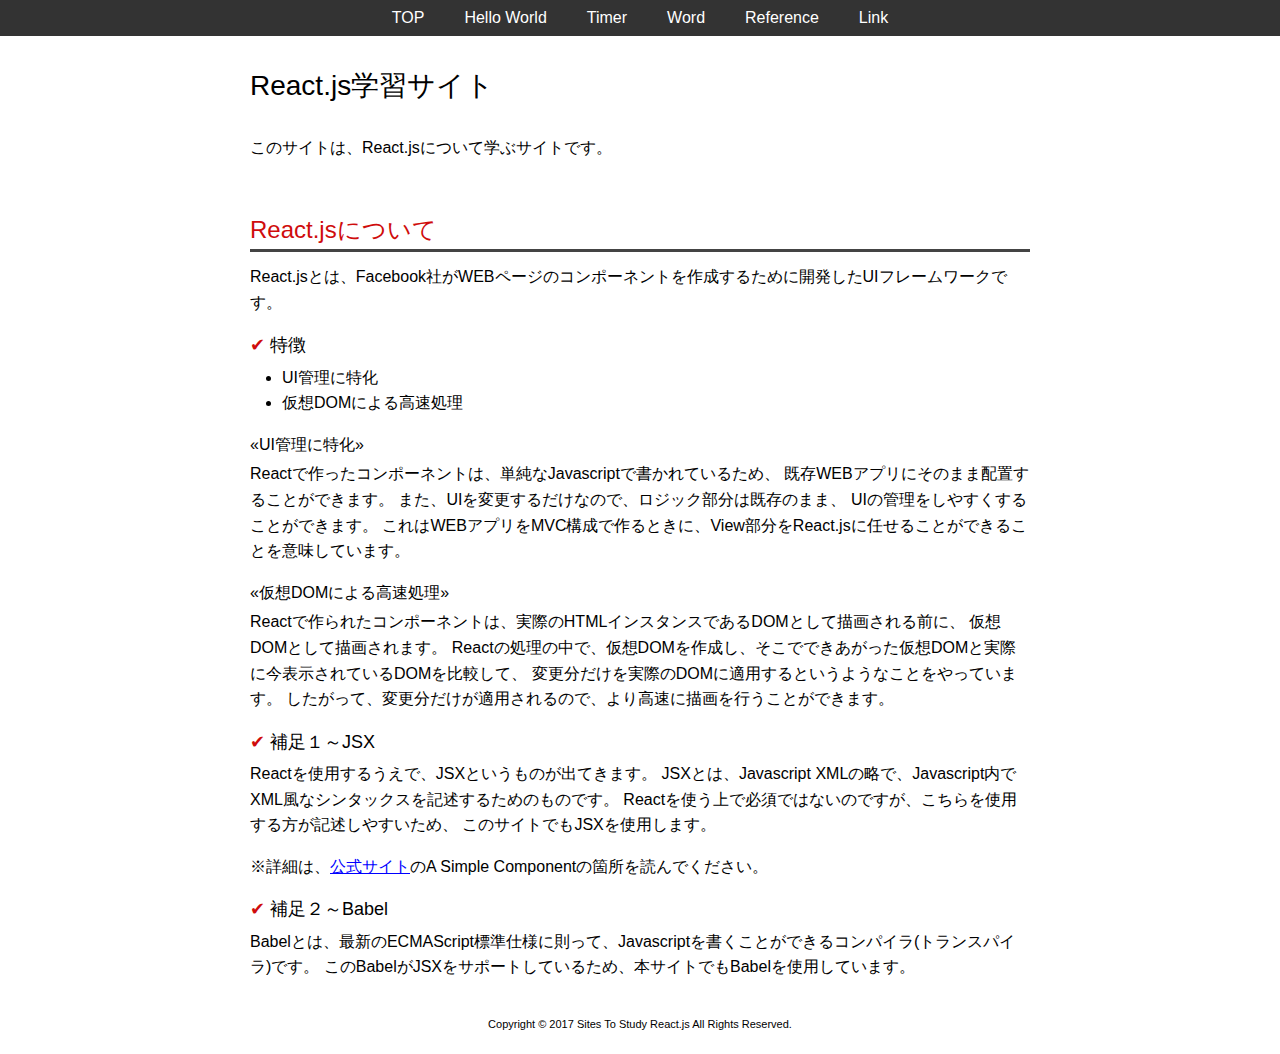
<file: index.html>
<!DOCTYPE html>
<html lang="ja">
<head>
<meta charset="utf-8">
<title>React.js</title>
<meta name="viewport" content="width=device-width">
<meta name="keywords" content="">
<meta name="description" content="">
<link rel="stylesheet" type="text/css" href="css/style.css">
<link rel="stylesheet" type="text/css" href="css/original.css">
<script type="text/javascript" src="js/jquery.js"></script>
<script type="text/javascript" src="js/jquery.smoothscroll.js"></script>
<script type="text/javascript" src="js/jquery.scrollshow.js"></script>
<script type="text/javascript" src="js/script.js"></script>
<script>
$(function($){
	$('html').smoothscroll({easing : 'swing', speed : 1000, margintop : 30, headerfix : $('nav')});
	$('.totop').scrollshow({position : 500});
});
</script>
<!--[if lt IE 9]>
	<script src="js/html5shiv.js"></script>
	<script src="js/css3-mediaqueries.js"></script>
<![endif]-->
</head>
<body>
<header>
<h1>React.js学習サイト</h1>
<p>
このサイトは、React.jsについて学ぶサイトです。
</p>
</header>

<nav>
<ul>
	<li><a href="index.html">TOP</a></li>
	<li><a href="hello.html">Hello World</a></li>
	<li><a href="timer.html">Timer</a></li>
	<li><a href="word.html">Word</a></li>
	<li><a href="reference.html">Reference</a></li>
	<li><a href="link.html">Link</a></li>
</ul>
</nav>

<div id="contents">
	<h2>React.jsについて</h2>
	<p>
	React.jsとは、Facebook社がWEBページのコンポーネントを作成するために開発したUIフレームワークです。
	</p>
	<h3>特徴</h3>
	<ul>
	<li>UI管理に特化</li>
	<li>仮想DOMによる高速処理</li>
	</ul>
	<h4>UI管理に特化</h4>
	<p>
	Reactで作ったコンポーネントは、単純なJavascriptで書かれているため、
	既存WEBアプリにそのまま配置することができます。
	また、UIを変更するだけなので、ロジック部分は既存のまま、
	UIの管理をしやすくすることができます。
	これはWEBアプリをMVC構成で作るときに、View部分をReact.jsに任せることができることを意味しています。
	</p>
	<h4>仮想DOMによる高速処理</h4>
	<p>
	Reactで作られたコンポーネントは、実際のHTMLインスタンスであるDOMとして描画される前に、
	仮想DOMとして描画されます。
	Reactの処理の中で、仮想DOMを作成し、そこでできあがった仮想DOMと実際に今表示されているDOMを比較して、
	変更分だけを実際のDOMに適用するというようなことをやっています。
	したがって、変更分だけが適用されるので、より高速に描画を行うことができます。
	</p>
	<h3>補足１～JSX</h3>
	<p>
	Reactを使用するうえで、JSXというものが出てきます。
	JSXとは、Javascript XMLの略で、Javascript内でXML風なシンタックスを記述するためのものです。
	Reactを使う上で必須ではないのですが、こちらを使用する方が記述しやすいため、
	このサイトでもJSXを使用します。
	</p>
	<p>
	※詳細は、<a href="https://facebook.github.io/react/" target="_blanc">公式サイト</a>のA Simple Componentの箇所を読んでください。
	</p>
	<h3>補足２～Babel</h3>
	<p>
	Babelとは、最新のECMAScript標準仕様に則って、Javascriptを書くことができるコンパイラ(トランスパイラ)です。
	このBabelがJSXをサポートしているため、本サイトでもBabelを使用しています。
	</p>
</div>

<footer>
	<div><small>Copyright &#169; 2017 Sites To Study React.js All Rights Reserved.</small></div>
</footer>

<div class="totop"><a href="#"><img src="images/totop.png" alt="ページのトップへ戻る"></a></div>
</body>
</html>
</file>
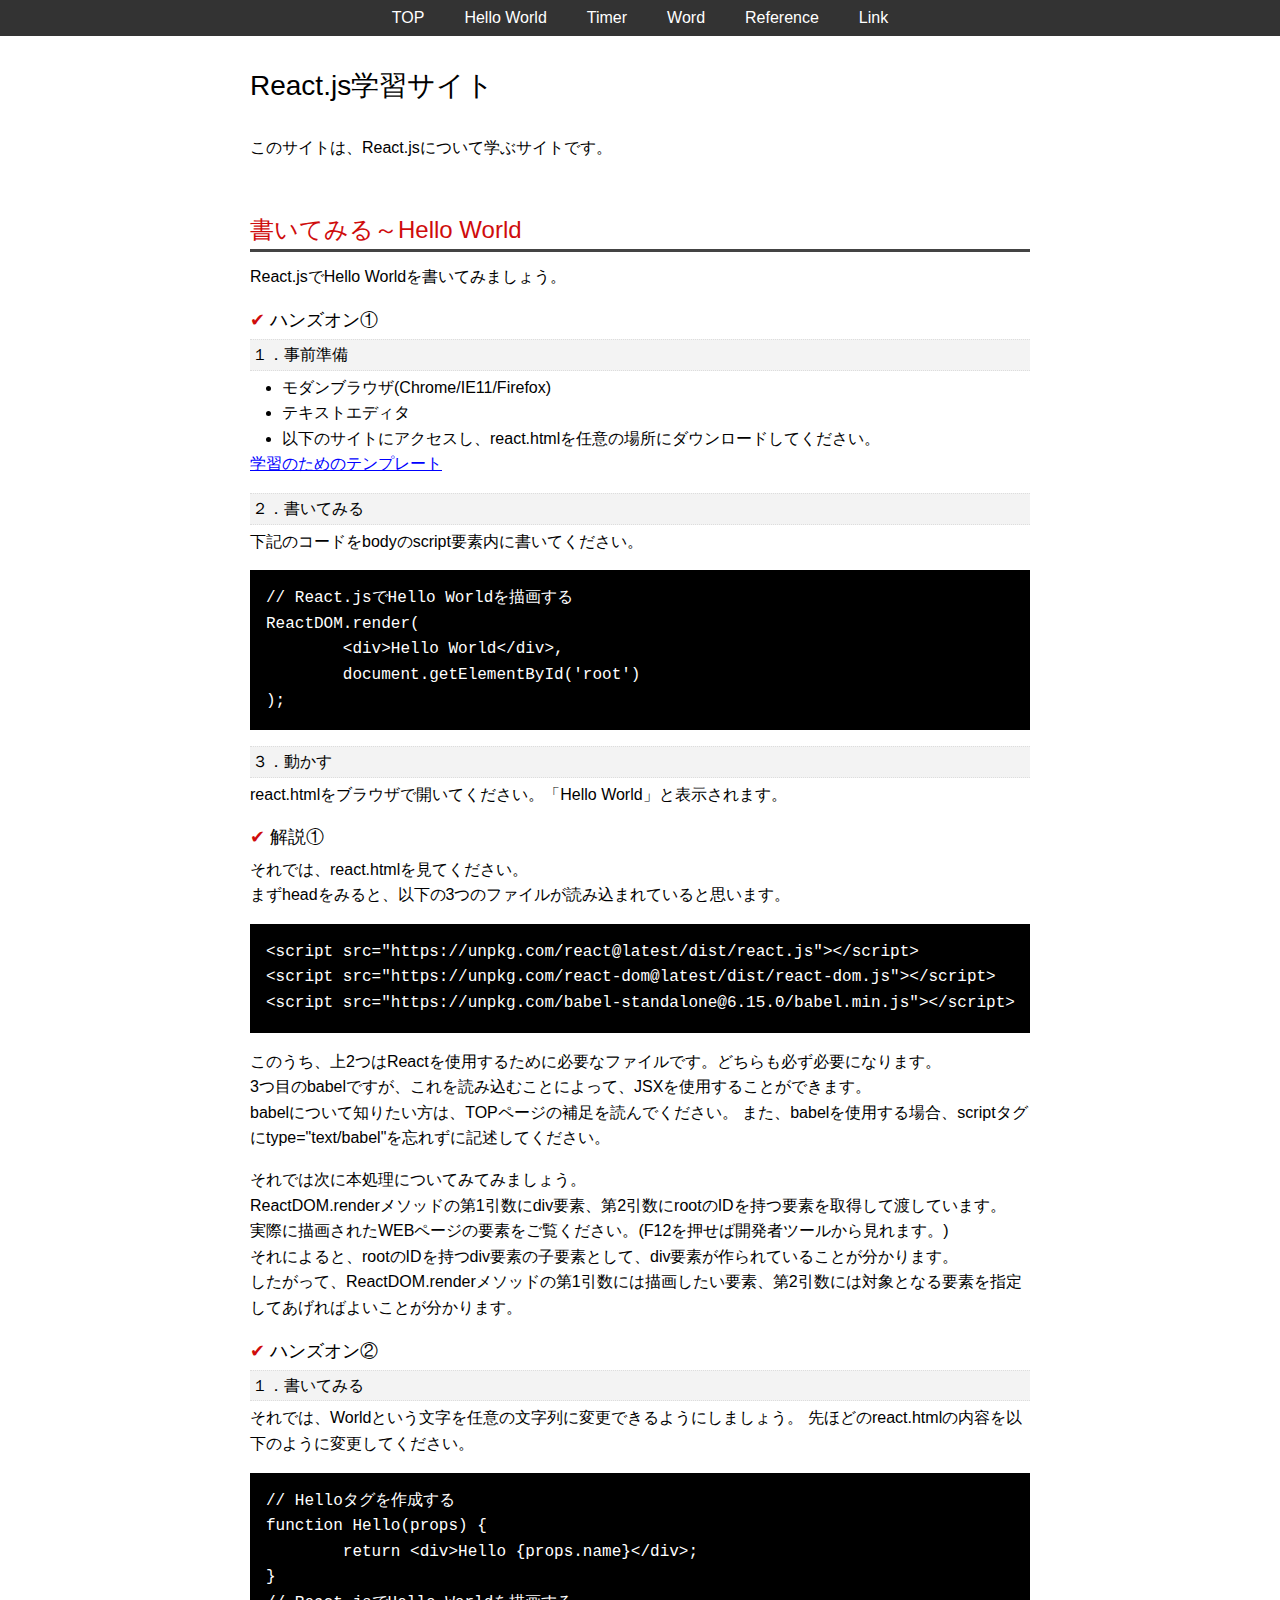
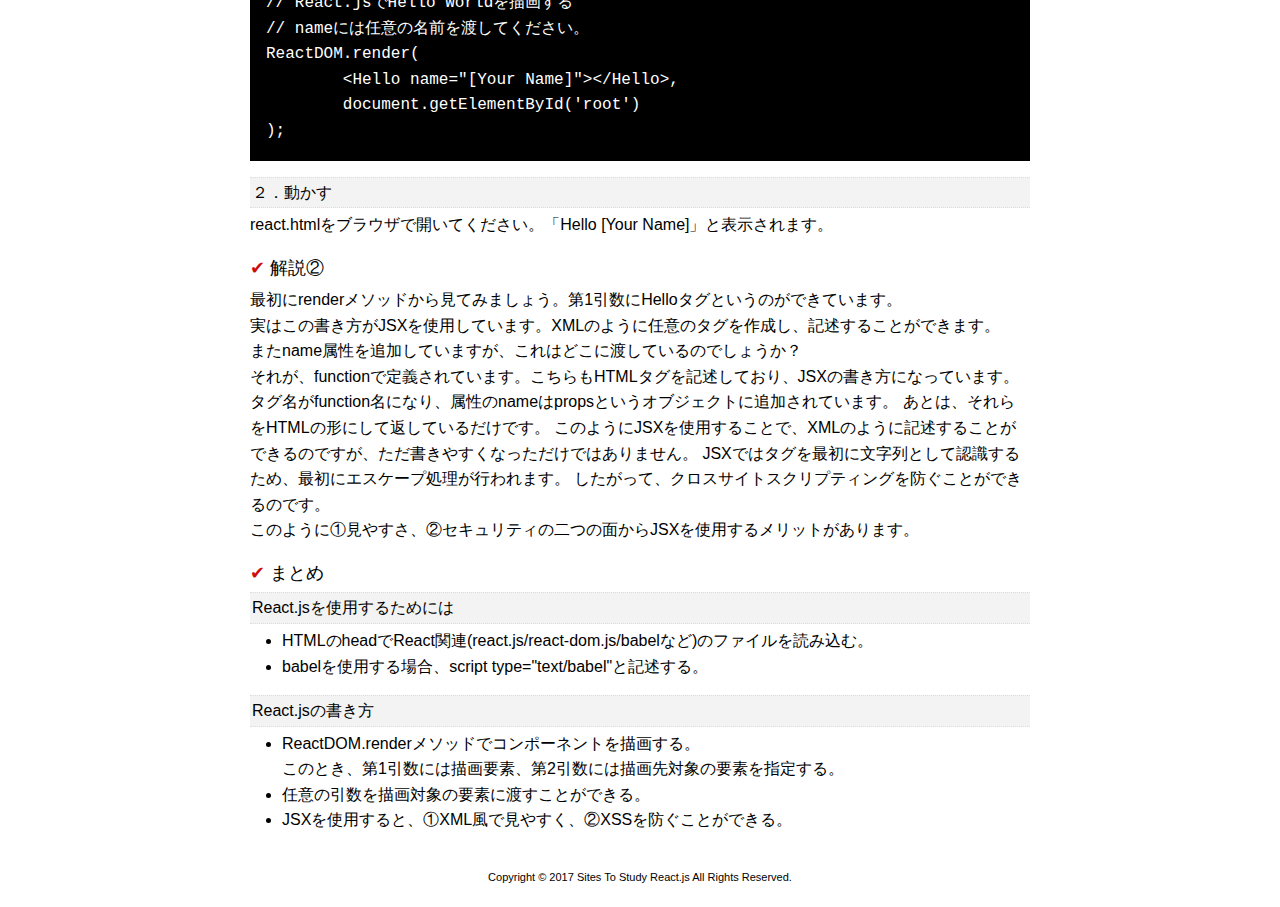
<file: hello.html>
<!DOCTYPE html>
<html lang="ja">
<head>
<meta charset="utf-8">
<title>React.js</title>
<meta name="viewport" content="width=device-width">
<meta name="keywords" content="">
<meta name="description" content="">
<link rel="stylesheet" type="text/css" href="css/style.css">
<link rel="stylesheet" type="text/css" href="css/original.css">
<script type="text/javascript" src="js/jquery.js"></script>
<script type="text/javascript" src="js/jquery.smoothscroll.js"></script>
<script type="text/javascript" src="js/jquery.scrollshow.js"></script>
<script type="text/javascript" src="js/script.js"></script>
<script>
$(function($){
	$('html').smoothscroll({easing : 'swing', speed : 1000, margintop : 30, headerfix : $('nav')});
	$('.totop').scrollshow({position : 500});
});
</script>
<!--[if lt IE 9]>
	<script src="js/html5shiv.js"></script>
	<script src="js/css3-mediaqueries.js"></script>
<![endif]-->
</head>
<body>
<header>
<h1>React.js学習サイト</h1>
<p>
このサイトは、React.jsについて学ぶサイトです。
</p>
</header>

<nav>
<ul>
	<li><a href="index.html">TOP</a></li>
	<li><a href="hello.html">Hello World</a></li>
	<li><a href="timer.html">Timer</a></li>
	<li><a href="word.html">Word</a></li>
	<li><a href="reference.html">Reference</a></li>
	<li><a href="link.html">Link</a></li>
</ul>
</nav>

<div id="contents">
	<h2>書いてみる～Hello World</h2>
	<p>
	React.jsでHello Worldを書いてみましょう。
	</p>
	<h3>ハンズオン①</h3>
	<h5>１．事前準備</h5>
	<ul>
	<li>モダンブラウザ(Chrome/IE11/Firefox)</li>
	<li>テキストエディタ</li>
	<li>以下のサイトにアクセスし、react.htmlを任意の場所にダウンロードしてください。</li>
	<a href="https://github.com/azumi02468/react_study" target="_blank">学習のためのテンプレート</a>
	</ul>
	<h5>２．書いてみる</h5>
	下記のコードをbodyのscript要素内に書いてください。
	<pre class="viewer"><code>// React.jsでHello Worldを描画する
ReactDOM.render(
	&lt;div&gt;Hello World&lt;/div&gt,
	document.getElementById('root')
);
</code></pre>
	<h5>３．動かす</h5>
	<p>
	react.htmlをブラウザで開いてください。「Hello World」と表示されます。
	</p>
	<h3>解説①</h3>
	<p>
	それでは、react.htmlを見てください。<br>
	まずheadをみると、以下の3つのファイルが読み込まれていると思います。
<pre class="viewer"><code>&lt;script src="https://unpkg.com/react@latest/dist/react.js"&gt;&lt;/script&gt;
&lt;script src="https://unpkg.com/react-dom@latest/dist/react-dom.js"&gt;&lt;/script&gt;
&lt;script src="https://unpkg.com/babel-standalone@6.15.0/babel.min.js"&gt;&lt;/script&gt;
</code></pre>
	このうち、上2つはReactを使用するために必要なファイルです。どちらも必ず必要になります。<br>
	3つ目のbabelですが、これを読み込むことによって、JSXを使用することができます。<br>
	babelについて知りたい方は、TOPページの補足を読んでください。
	また、babelを使用する場合、scriptタグにtype="text/babel"を忘れずに記述してください。
	</p>
	<p>
	それでは次に本処理についてみてみましょう。<br>
	ReactDOM.renderメソッドの第1引数にdiv要素、第2引数にrootのIDを持つ要素を取得して渡しています。<br>
	実際に描画されたWEBページの要素をご覧ください。(F12を押せば開発者ツールから見れます。)<br>
	それによると、rootのIDを持つdiv要素の子要素として、div要素が作られていることが分かります。<br>
	したがって、ReactDOM.renderメソッドの第1引数には描画したい要素、第2引数には対象となる要素を指定してあげればよいことが分かります。
	</p>
	<h3>ハンズオン②</h3>
	<h5>１．書いてみる</h5>
	<p>
	それでは、Worldという文字を任意の文字列に変更できるようにしましょう。
	先ほどのreact.htmlの内容を以下のように変更してください。
	<pre class="viewer"><code>// Helloタグを作成する
function Hello(props) {
	return &lt;div&gt;Hello {props.name}&lt;/div&gt;;
}
// React.jsでHello Worldを描画する
// nameには任意の名前を渡してください。
ReactDOM.render(
	&lt;Hello name="[Your Name]"&gt;&lt;/Hello&gt;,
	document.getElementById('root')
);
</code></pre>
	</p>
	<h5>２．動かす</h5>
	<p>
	react.htmlをブラウザで開いてください。「Hello [Your Name]」と表示されます。
	<h3>解説②</h3>
	<p>
	最初にrenderメソッドから見てみましょう。第1引数にHelloタグというのができています。<br>
	実はこの書き方がJSXを使用しています。XMLのように任意のタグを作成し、記述することができます。<br>
	またname属性を追加していますが、これはどこに渡しているのでしょうか？<br>
	それが、functionで定義されています。こちらもHTMLタグを記述しており、JSXの書き方になっています。<br>
	タグ名がfunction名になり、属性のnameはpropsというオブジェクトに追加されています。
	あとは、それらをHTMLの形にして返しているだけです。
	このようにJSXを使用することで、XMLのように記述することができるのですが、ただ書きやすくなっただけではありません。
	JSXではタグを最初に文字列として認識するため、最初にエスケープ処理が行われます。
	したがって、クロスサイトスクリプティングを防ぐことができるのです。
	<br>このように①見やすさ、②セキュリティの二つの面からJSXを使用するメリットがあります。
	</p>
	<h3>まとめ</h3>
	<h5>React.jsを使用するためには</h5>
	<ul>
	<li>HTMLのheadでReact関連(react.js/react-dom.js/babelなど)のファイルを読み込む。</li>
	<li>babelを使用する場合、script type="text/babel"と記述する。</li>
	</ul>
	<h5>React.jsの書き方</h5>
	<ul>
	<li>ReactDOM.renderメソッドでコンポーネントを描画する。<br>
	このとき、第1引数には描画要素、第2引数には描画先対象の要素を指定する。
	</li>
	<li>任意の引数を描画対象の要素に渡すことができる。</li>
	<li>JSXを使用すると、①XML風で見やすく、②XSSを防ぐことができる。</li>
	</ul>
</div>

<footer>
	<div><small>Copyright &#169; 2017 Sites To Study React.js All Rights Reserved.</small></div>
</footer>

<div class="totop"><a href="#"><img src="images/totop.png" alt="ページのトップへ戻る"></a></div>
</body>
</html>
</file>
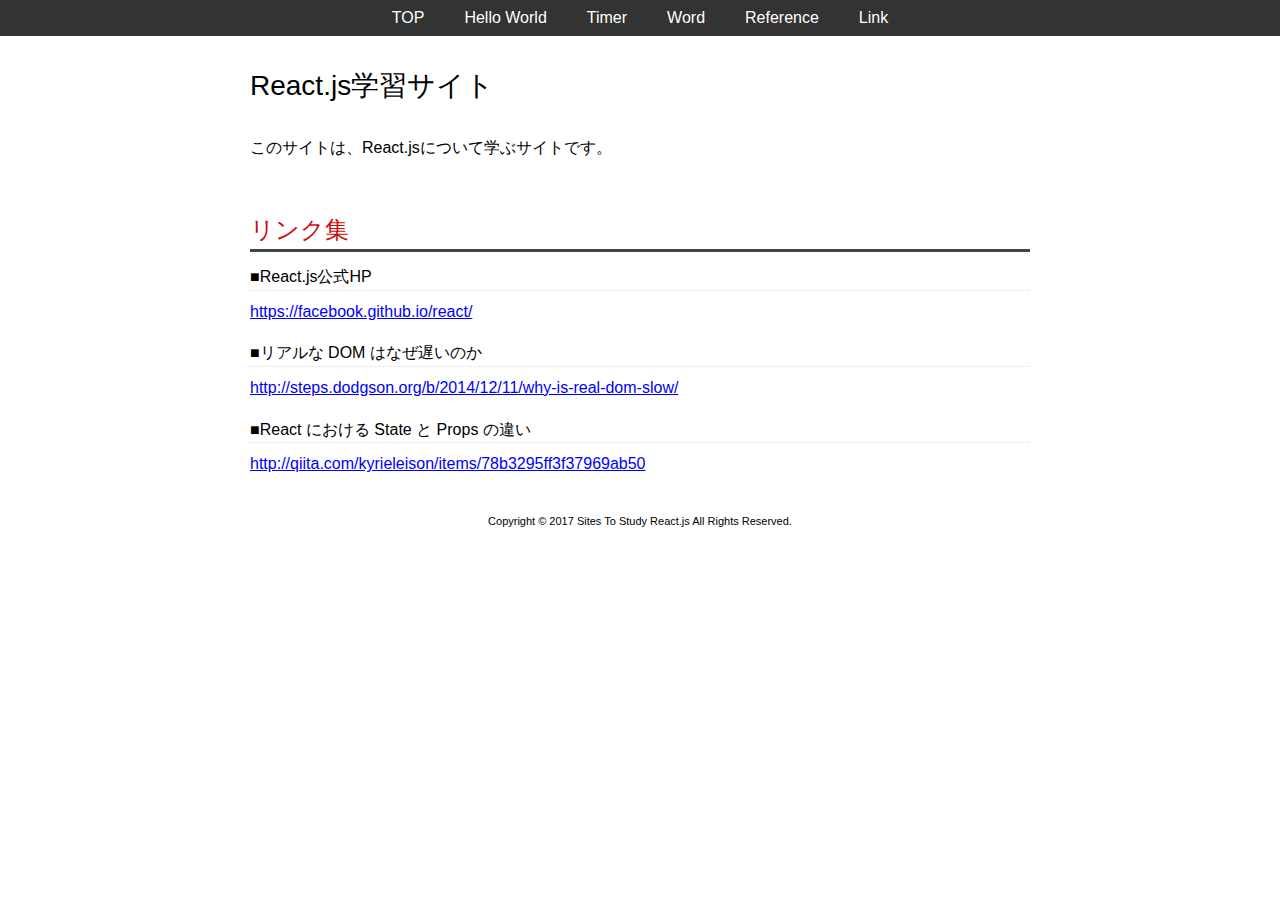
<file: link.html>
<!DOCTYPE html>
<html lang="ja">
<head>
<meta charset="utf-8">
<title>React.js</title>
<meta name="viewport" content="width=device-width">
<meta name="keywords" content="">
<meta name="description" content="">
<link rel="stylesheet" type="text/css" href="css/style.css">
<link rel="stylesheet" type="text/css" href="css/original.css">
<script type="text/javascript" src="js/jquery.js"></script>
<script type="text/javascript" src="js/jquery.smoothscroll.js"></script>
<script type="text/javascript" src="js/jquery.scrollshow.js"></script>
<script type="text/javascript" src="js/script.js"></script>
<script>
$(function($){
	$('html').smoothscroll({easing : 'swing', speed : 1000, margintop : 30, headerfix : $('nav')});
	$('.totop').scrollshow({position : 500});
});
</script>
<!--[if lt IE 9]>
	<script src="js/html5shiv.js"></script>
	<script src="js/css3-mediaqueries.js"></script>
<![endif]-->
</head>
<body>
<header>
<h1>React.js学習サイト</h1>
<p>
このサイトは、React.jsについて学ぶサイトです。
</p>
</header>

<nav>
<ul>
	<li><a href="index.html">TOP</a></li>
	<li><a href="hello.html">Hello World</a></li>
	<li><a href="timer.html">Timer</a></li>
	<li><a href="word.html">Word</a></li>
	<li><a href="reference.html">Reference</a></li>
	<li><a href="link.html">Link</a></li>
</ul>
</nav>

<div id="contents">
	<h2>リンク集</h2>
	<dl class="information">
	<dt>React.js公式HP</dt>
	<dd><a href="https://facebook.github.io/react/" target="_blanc">https://facebook.github.io/react/</a></dd>
	<dt>リアルな DOM はなぜ遅いのか</dt>
	<dd><a href="http://steps.dodgson.org/b/2014/12/11/why-is-real-dom-slow/" target="_blanc">http://steps.dodgson.org/b/2014/12/11/why-is-real-dom-slow/</a></dd>
	<dt>React における State と Props の違い</dt>
	<dd><a href="http://qiita.com/kyrieleison/items/78b3295ff3f37969ab50" target="_blanc">http://qiita.com/kyrieleison/items/78b3295ff3f37969ab50</a></dd>
	</dl>
</div>

<footer>
	<div><small>Copyright &#169; 2017 Sites To Study React.js All Rights Reserved.</small></div>
</footer>

<div class="totop"><a href="#"><img src="images/totop.png" alt="ページのトップへ戻る"></a></div>
</body>
</html>
</file>
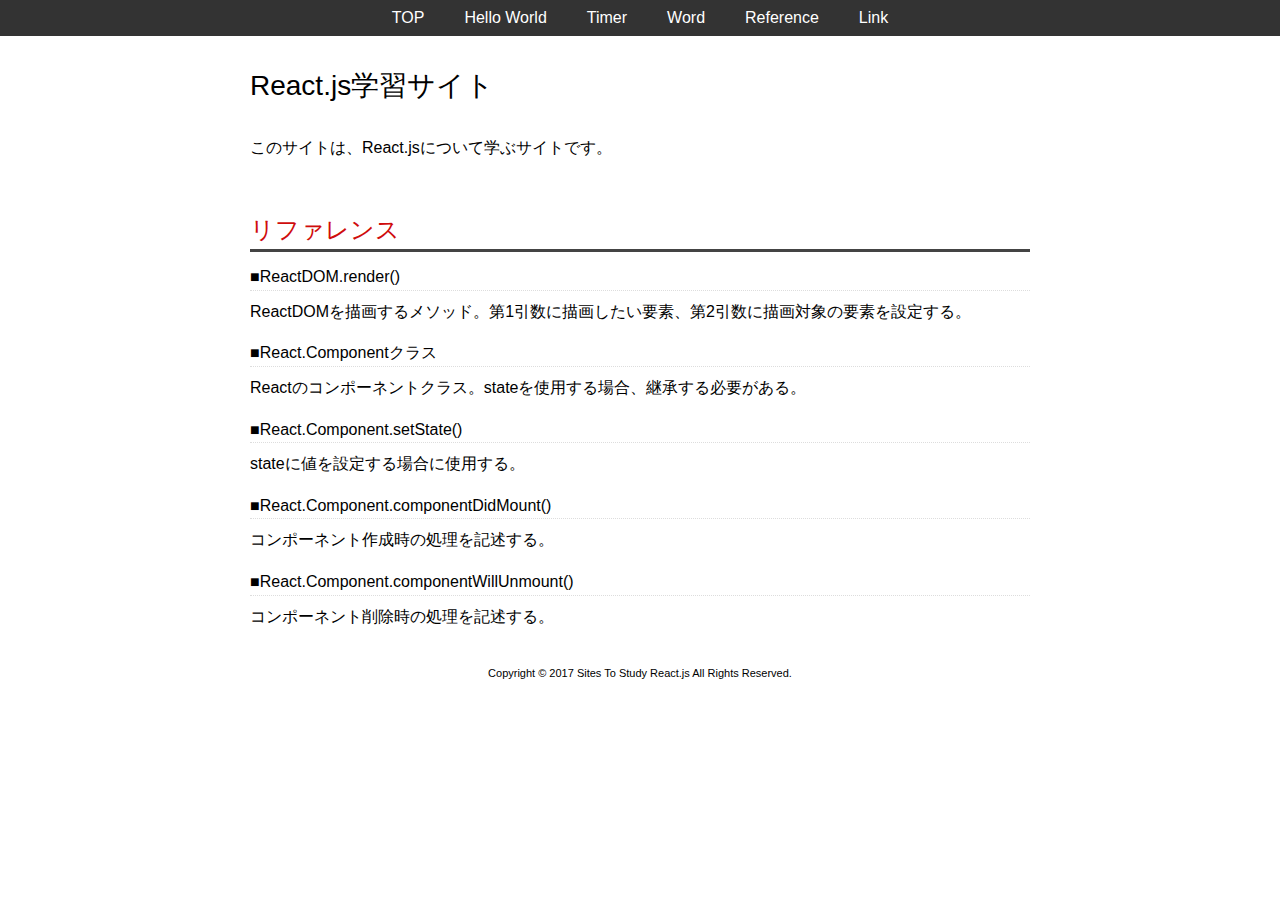
<file: reference.html>
<!DOCTYPE html>
<html lang="ja">
<head>
<meta charset="utf-8">
<title>React.js</title>
<meta name="viewport" content="width=device-width">
<meta name="keywords" content="">
<meta name="description" content="">
<link rel="stylesheet" type="text/css" href="css/style.css">
<link rel="stylesheet" type="text/css" href="css/original.css">
<script type="text/javascript" src="js/jquery.js"></script>
<script type="text/javascript" src="js/jquery.smoothscroll.js"></script>
<script type="text/javascript" src="js/jquery.scrollshow.js"></script>
<script type="text/javascript" src="js/script.js"></script>
<script>
$(function($){
	$('html').smoothscroll({easing : 'swing', speed : 1000, margintop : 30, headerfix : $('nav')});
	$('.totop').scrollshow({position : 500});
});
</script>
<!--[if lt IE 9]>
	<script src="js/html5shiv.js"></script>
	<script src="js/css3-mediaqueries.js"></script>
<![endif]-->
</head>
<body>
<header>
<h1>React.js学習サイト</h1>
<p>
このサイトは、React.jsについて学ぶサイトです。
</p>
</header>

<nav>
<ul>
	<li><a href="index.html">TOP</a></li>
	<li><a href="hello.html">Hello World</a></li>
	<li><a href="timer.html">Timer</a></li>
	<li><a href="word.html">Word</a></li>
	<li><a href="reference.html">Reference</a></li>
	<li><a href="link.html">Link</a></li>
</ul>
</nav>

<div id="contents">
	<h2>リファレンス</h2>
	<dl class="information">
	<dt>ReactDOM.render()</dt>
	<dd>ReactDOMを描画するメソッド。第1引数に描画したい要素、第2引数に描画対象の要素を設定する。</dd>
	<dt>React.Componentクラス</dt>
	<dd>Reactのコンポーネントクラス。stateを使用する場合、継承する必要がある。</a></dd>
	<dt>React.Component.setState()</dt>
	<dd>stateに値を設定する場合に使用する。</dd>
	<dt>React.Component.componentDidMount()</dt>
	<dd>コンポーネント作成時の処理を記述する。</dd>
	<dt>React.Component.componentWillUnmount()</dt>
	<dd>コンポーネント削除時の処理を記述する。</dd>
	</dl>
</div>

<footer>
	<div><small>Copyright &#169; 2017 Sites To Study React.js All Rights Reserved.</small></div>
</footer>

<div class="totop"><a href="#"><img src="images/totop.png" alt="ページのトップへ戻る"></a></div>
</body>
</html>
</file>
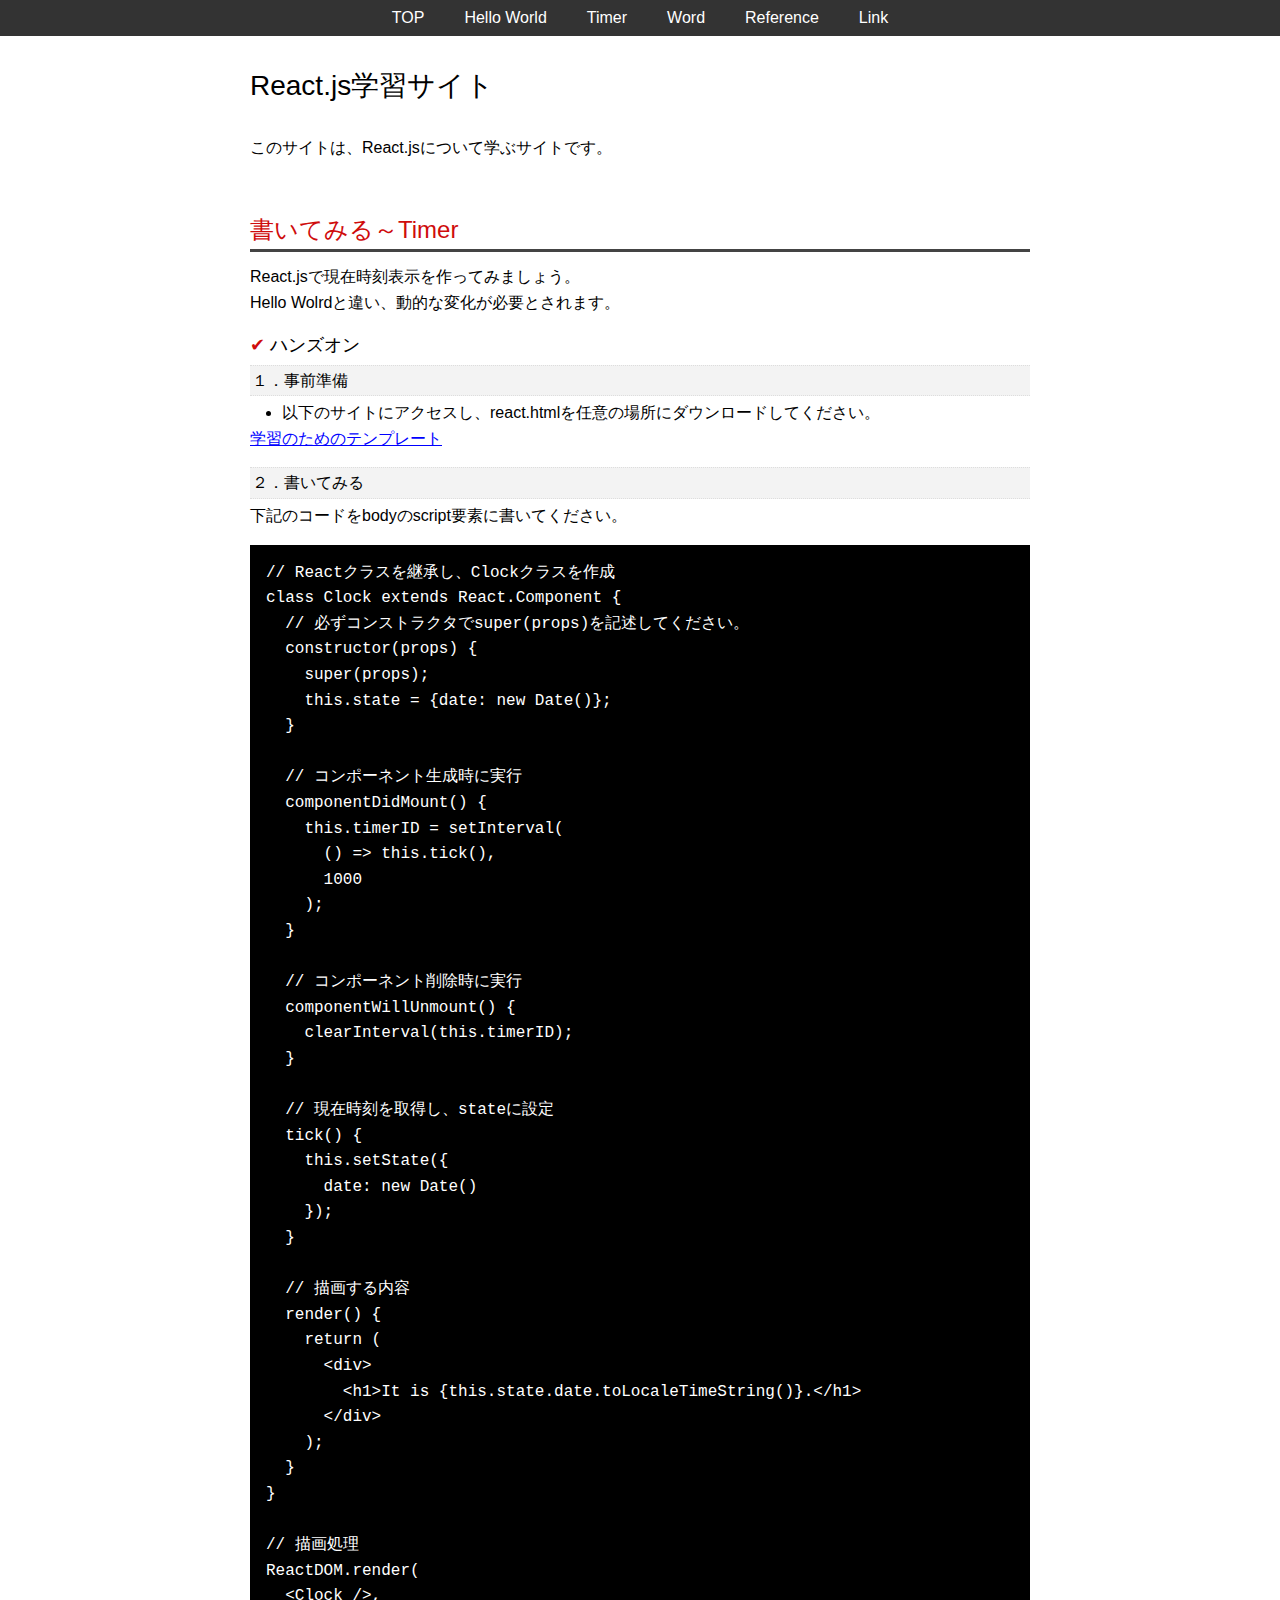
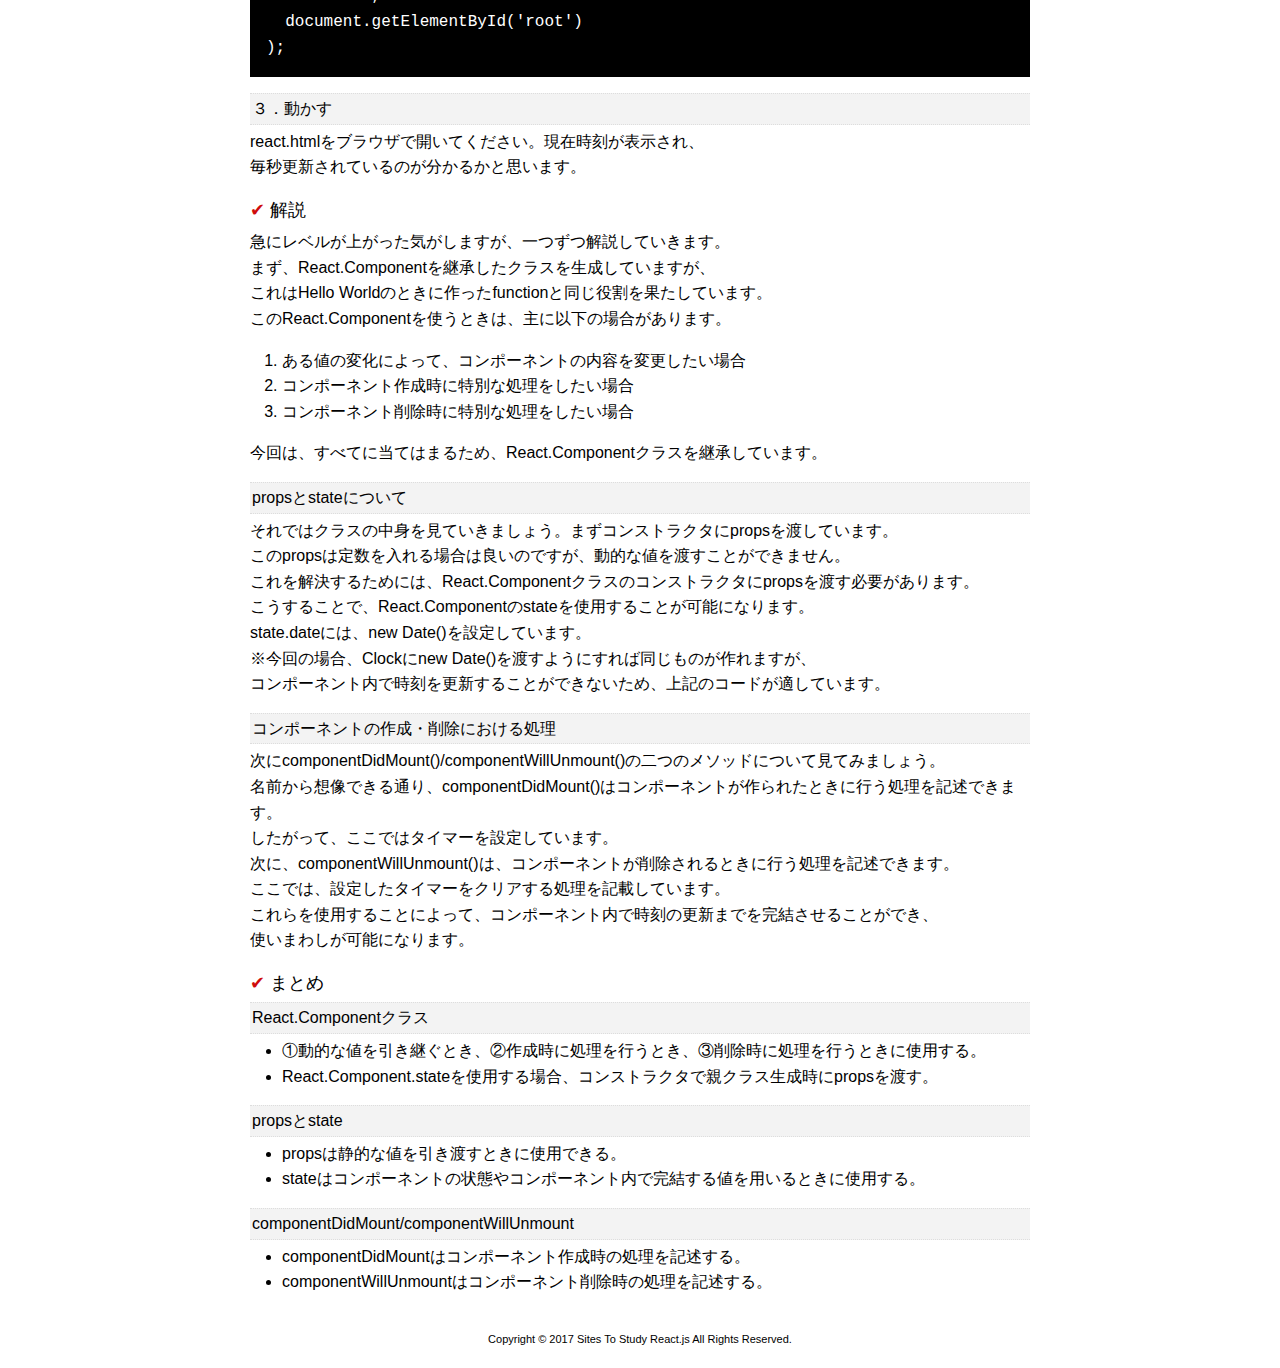
<file: timer.html>
<!DOCTYPE html>
<html lang="ja">
<head>
<meta charset="utf-8">
<title>React.js</title>
<meta name="viewport" content="width=device-width">
<meta name="keywords" content="">
<meta name="description" content="">
<link rel="stylesheet" type="text/css" href="css/style.css">
<link rel="stylesheet" type="text/css" href="css/original.css">
<script type="text/javascript" src="js/jquery.js"></script>
<script type="text/javascript" src="js/jquery.smoothscroll.js"></script>
<script type="text/javascript" src="js/jquery.scrollshow.js"></script>
<script type="text/javascript" src="js/script.js"></script>
<script>
$(function($){
	$('html').smoothscroll({easing : 'swing', speed : 1000, margintop : 30, headerfix : $('nav')});
	$('.totop').scrollshow({position : 500});
});
</script>
<!--[if lt IE 9]>
	<script src="js/html5shiv.js"></script>
	<script src="js/css3-mediaqueries.js"></script>
<![endif]-->
</head>
<body>
<header>
<h1>React.js学習サイト</h1>
<p>
このサイトは、React.jsについて学ぶサイトです。
</p>
</header>

<nav>
<ul>
	<li><a href="index.html">TOP</a></li>
	<li><a href="hello.html">Hello World</a></li>
	<li><a href="timer.html">Timer</a></li>
	<li><a href="word.html">Word</a></li>
	<li><a href="reference.html">Reference</a></li>
	<li><a href="link.html">Link</a></li>
</ul>
</nav>

<div id="contents">
	<h2>書いてみる～Timer</h2>
	<p>
	React.jsで現在時刻表示を作ってみましょう。<br>
	Hello Wolrdと違い、動的な変化が必要とされます。
	</p>
	<h3>ハンズオン</h3>
	<h5>１．事前準備</h5>
	<ul>
	<li>以下のサイトにアクセスし、react.htmlを任意の場所にダウンロードしてください。</li>
	<a href="https://github.com/azumi02468/react_study" target="_blank">学習のためのテンプレート</a>
	</ul>
	<h5>２．書いてみる</h5>
	下記のコードをbodyのscript要素に書いてください。
	<pre class="viewer"><code>// Reactクラスを継承し、Clockクラスを作成
class Clock extends React.Component {
  // 必ずコンストラクタでsuper(props)を記述してください。
  constructor(props) {
    super(props);
    this.state = {date: new Date()};
  }

  // コンポーネント生成時に実行
  componentDidMount() {
    this.timerID = setInterval(
      () =&gt; this.tick(),
      1000
    );
  }

  // コンポーネント削除時に実行
  componentWillUnmount() {
    clearInterval(this.timerID);
  }

  // 現在時刻を取得し、stateに設定
  tick() {
    this.setState({
      date: new Date()
    });
  }

  // 描画する内容
  render() {
    return (
      &lt;div&gt;
        &lt;h1&gt;It is {this.state.date.toLocaleTimeString()}.&lt;/h1&gt;
      &lt;/div&gt;
    );
  }
}

// 描画処理
ReactDOM.render(
  &lt;Clock /&gt;,
  document.getElementById('root')
);</code></pre>
	<h5>３．動かす</h5>
	<p>
	react.htmlをブラウザで開いてください。現在時刻が表示され、<br>
	毎秒更新されているのが分かるかと思います。
	</p>
	<h3>解説</h3>
	<p>
	急にレベルが上がった気がしますが、一つずつ解説していきます。<br>
	まず、React.Componentを継承したクラスを生成していますが、<br>
	これはHello Worldのときに作ったfunctionと同じ役割を果たしています。<br>
	このReact.Componentを使うときは、主に以下の場合があります。<br>
	<ol>
	<li>ある値の変化によって、コンポーネントの内容を変更したい場合</li>
	<li>コンポーネント作成時に特別な処理をしたい場合</li>
	<li>コンポーネント削除時に特別な処理をしたい場合</li>
	</ol>
	今回は、すべてに当てはまるため、React.Componentクラスを継承しています。
	</p>
	<h5>propsとstateについて</h5>
	<p>
	それではクラスの中身を見ていきましょう。まずコンストラクタにpropsを渡しています。<br>
	このpropsは定数を入れる場合は良いのですが、動的な値を渡すことができません。<br>
	これを解決するためには、React.Componentクラスのコンストラクタにpropsを渡す必要があります。<br>
	こうすることで、React.Componentのstateを使用することが可能になります。<br>
	state.dateには、new Date()を設定しています。<br>
	※今回の場合、Clockにnew Date()を渡すようにすれば同じものが作れますが、<br>
	コンポーネント内で時刻を更新することができないため、上記のコードが適しています。<br>
	</p>
	<h5>コンポーネントの作成・削除における処理</h5>
	<p>
	次にcomponentDidMount()/componentWillUnmount()の二つのメソッドについて見てみましょう。<br>
	名前から想像できる通り、componentDidMount()はコンポーネントが作られたときに行う処理を記述できます。<br>
	したがって、ここではタイマーを設定しています。<br>
	次に、componentWillUnmount()は、コンポーネントが削除されるときに行う処理を記述できます。<br>
	ここでは、設定したタイマーをクリアする処理を記載しています。<br>
	これらを使用することによって、コンポーネント内で時刻の更新までを完結させることができ、<br>
	使いまわしが可能になります。
	</p>
	<h3>まとめ</h3>
	<h5>React.Componentクラス</h5>
	<ul>
	<li>①動的な値を引き継ぐとき、②作成時に処理を行うとき、③削除時に処理を行うときに使用する。</li>
	<li>React.Component.stateを使用する場合、コンストラクタで親クラス生成時にpropsを渡す。</li>
	</ul>
	<h5>propsとstate</h5>
	<ul>
	<li>propsは静的な値を引き渡すときに使用できる。</li>
	<li>stateはコンポーネントの状態やコンポーネント内で完結する値を用いるときに使用する。</li>
	</ul>
	<h5>componentDidMount/componentWillUnmount</h5>
	<ul>
	<li>componentDidMountはコンポーネント作成時の処理を記述する。</li>
	<li>componentWillUnmountはコンポーネント削除時の処理を記述する。</li>
	</ul>
</div>

<footer>
	<div><small>Copyright &#169; 2017 Sites To Study React.js All Rights Reserved.</small></div>
</footer>

<div class="totop"><a href="#"><img src="images/totop.png" alt="ページのトップへ戻る"></a></div>
</body>
</html>
</file>
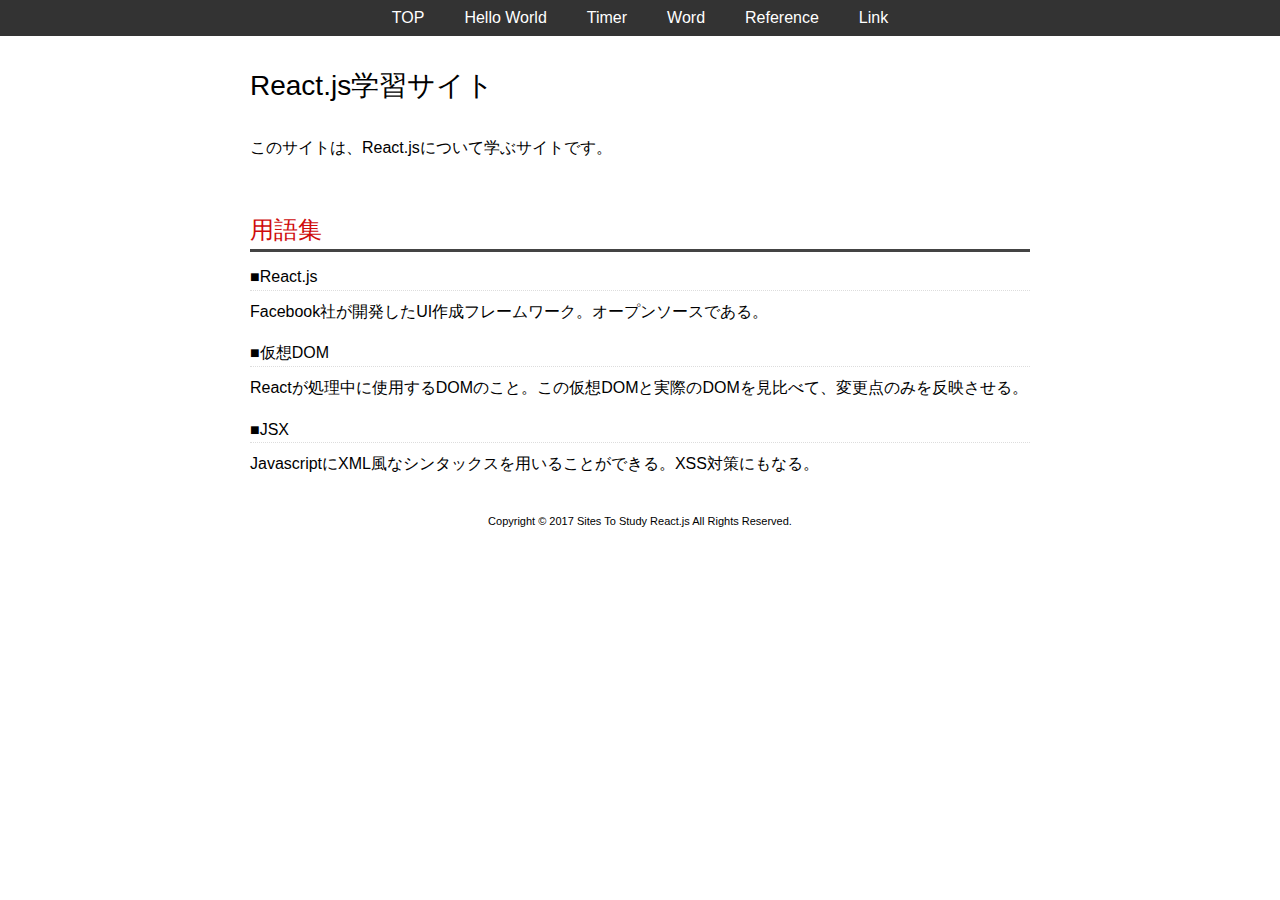
<file: word.html>
<!DOCTYPE html>
<html lang="ja">
<head>
<meta charset="utf-8">
<title>React.js</title>
<meta name="viewport" content="width=device-width">
<meta name="keywords" content="">
<meta name="description" content="">
<link rel="stylesheet" type="text/css" href="css/style.css">
<link rel="stylesheet" type="text/css" href="css/original.css">
<script type="text/javascript" src="js/jquery.js"></script>
<script type="text/javascript" src="js/jquery.smoothscroll.js"></script>
<script type="text/javascript" src="js/jquery.scrollshow.js"></script>
<script type="text/javascript" src="js/script.js"></script>
<script>
$(function($){
	$('html').smoothscroll({easing : 'swing', speed : 1000, margintop : 30, headerfix : $('nav')});
	$('.totop').scrollshow({position : 500});
});
</script>
<!--[if lt IE 9]>
	<script src="js/html5shiv.js"></script>
	<script src="js/css3-mediaqueries.js"></script>
<![endif]-->
</head>
<body>
<header>
<h1>React.js学習サイト</h1>
<p>
このサイトは、React.jsについて学ぶサイトです。
</p>
</header>

<nav>
<ul>
	<li><a href="index.html">TOP</a></li>
	<li><a href="hello.html">Hello World</a></li>
	<li><a href="timer.html">Timer</a></li>
	<li><a href="word.html">Word</a></li>
	<li><a href="reference.html">Reference</a></li>
	<li><a href="link.html">Link</a></li>
</ul>
</nav>

<div id="contents">
	<h2>用語集</h2>
	<dl class="information">
	<dt>React.js</dt>
	<dd>Facebook社が開発したUI作成フレームワーク。オープンソースである。</dd>
	<dt>仮想DOM</dt>
	<dd>Reactが処理中に使用するDOMのこと。この仮想DOMと実際のDOMを見比べて、変更点のみを反映させる。</dd>
	<dt>JSX</dt>
	<dd>JavascriptにXML風なシンタックスを用いることができる。XSS対策にもなる。</dd>
	</dl>
</div>

<footer>
	<div><small>Copyright &#169; 2017 Sites To Study React.js All Rights Reserved.</small></div>
</footer>

<div class="totop"><a href="#"><img src="images/totop.png" alt="ページのトップへ戻る"></a></div>
</body>
</html>
</file>
<file: css/style.css>
@charset "UTF-8";

/*================================================
 *  CSSリセット
 ================================================*/
html,body,div,span,object,iframe,h1,h2,h3,h4,h5,h6,p,blockquote,pre,abbr,address,cite,code,del,dfn,em,img,ins,kbd,q,samp,small,strong,sub,sup,var,b,i,dl,dt,dd,ol,ul,li,fieldset,form,label,legend,table,caption,tbody,tfoot,thead,tr,th,td,article,aside,canvas,details,figcaption,figure,footer,header,hgroup,main,menu,nav,section,summary,time,mark,audio,video{margin:0;padding:0;border:0;outline:0;font-size:100%;vertical-align:baseline;background:transparent;font-weight:normal;}body{line-height:1}article,aside,details,figcaption,figure,footer,header,hgroup,menu,nav,section{display:block}ul{list-style:none}blockquote,q{quotes:none}blockquote:before,blockquote:after,q:before,q:after{content:none}a{margin:0;padding:0;font-size:100%;vertical-align:baseline;background:transparent}del{text-decoration:line-through}abbr[title],dfn[title]{border-bottom:1px dotted;cursor:help}table{border-collapse:collapse;border-spacing:0}hr{display:block;height:1px;border:0;border-top:1px solid #ccc;margin:1em 0;padding:0}input,select{vertical-align:middle}

/*================================================
 *  一般・共通設定
 ================================================*/
body {
	font-size:16px;
	font-family:"メイリオ",Meiryo,"ヒラギノ角ゴ Pro W3","Hiragino Kaku Gothic Pro",Osaka,"ＭＳ Ｐゴシック","MS PGothic",sans-serif;
	line-height:1.6;
}

#contents {
	width:780px;
	margin:0 auto;
}

header {
	width:780px;
	margin:0 auto;
}

a {
	color:#0000FF;
}
a:hover {
	color:#4b00ff;
}

h1 {
	font-size:28px;
	line-height:1.4;
}

h2 {
	margin-bottom:0.5em;
	font-size:24px;
	color:#cf0c0c;
	border-bottom:3px solid #444;
}

h3 {
	margin-bottom:0.25em;
	font-size:18px;
}
h3:before {
	content:"\002714\00a0";
	color:#cf0c0c;
}

h4 {
	margin-bottom:0.25em;
	font-size:16px;
}
h4:before {
	content:"\00ab";
}
h4:after {
	content:"\00bb";
}

h5 {
	margin-bottom:0.25em;
	padding:2px;
	font-size:16px;
	border-top:1px dotted #ddd;
	border-bottom:1px dotted #ddd;
	background:#f3f3f3;
}

h6 {
	margin-bottom:0.25em;
	padding-left:5px;
	font-size:16px;
	border-left:5px solid #cf0c0c;
}

p {
	margin:0 0 1em 0;
}

img {
	vertical-align:bottom;
}

em {
	font-weight:bold;
}

strong {
	font-weight:bold;
	color:#ef8100;
}

pre {
	margin:1em 0;
	padding:1em;
}

blockquote {
	margin-bottom:1em;
	padding:1em;
	border:1px dotted #ddd;
	border-left:5px solid #ddd;
}

ul,ol,dl {
	margin:0 0 1em 0;
}
ul li {
	list-style:disc;
}
ol li {
	list-style:decimal;
}
li {
	margin-left:2em;
}

dt {
	margin-bottom:0.5em;
	border-bottom:1px dotted #ddd;
}
dt:before {
	content:"\0025a0";
}
dd {
	margin-bottom:1em;
}

table {
	width:100%;
	margin-bottom:1em;
	border-collapse:collapse;
	border:1px solid #ddd;
}
th {
	padding:10px;
	text-align:center;
	vertical-align:middle;
	border:1px solid #ddd;
	background:#95bbc6;
}
td {
	padding:10px;
	text-align:left;
	border:1px solid #ddd;
}

/*================================================
 *  汎用クラス
 ================================================*/
.list {
	padding:0 0 0 2em;
}

.list li {
	margin:0;
	padding:0;
	list-style:none;
	text-indent:-1.3em;
}
.list li:before {
	content:"\002605\00a0";
	color:#ffc720;
}

.temp {
	clear:both;
	overflow:hidden;
	margin-bottom:50px;
}

.img {
	float:left;
	width:300px;
}

.text {
	float:right;
	width:450px;
}

.photo {
	margin:20px 0;
	padding:10px;
	box-shadow:rgba(113, 135, 164, 0.8) 0 3px 15px 0;
	background:#fff;
}

.photo img {
	max-width:100%;
}

/*================================================
 *  ヘッダー
 ================================================*/
header {
	margin-top:30px;
	margin-bottom:50px;
}
header h1 {
	margin-bottom:30px;
}
h1 span {
	font-size:12px;
}

/*================================================
 *  グローバルナビゲーション
 ================================================*/
nav {
	width:100%;
	position:fixed;
	top:0;
	left:0;
	padding:5px 0;
	opacity:0.8;
	background:#000;
	z-index:10;
}
nav ul {
	position:relative;
	float:left;
	left:50%;
	margin:0;
}
nav li {
	position:relative;
	left:-50%;
	float:left;
	list-style:none;
	margin:0;
	padding:0 20px;
}
nav li a {
	color:#fff;
	text-decoration:none;
}
nav li a:hover {
	color:#dfdfdf;
	text-decoration:underline;;
}

/*================================================
 *  メイン
 ================================================*/
section {
	margin-bottom:100px;
}

/*================================================
 *  フッター
 ================================================*/
footer {
	clear:both;
	padding:20px 0;
	font-size:11px;
	text-align:center;
}

/*================================================
 *  ページトップへの戻り
 ================================================*/
.totop {
	position:fixed;
	bottom:15px;
	right:15px;
}
.totop a {
	display:block;
	text-decoration:none;
}
.totop img {
	background:#000;
}
.totop img:hover {
	background:#333;
}

/*================================================
 *  タブレット/スマートフォン向けデザイン
 ================================================*/
/* スクロールバーを考慮して20px大きいサイズで切り替え */
@media screen and (max-width:799px) {
	body {
		box-sizing:border-box;
		width:100%;
		padding:0 10px;
	}

	#contents {
		width:100%;
	}

	header {
		width:100%;
	}

}
</file>
<file: css/original.css>
.viewer {
    color:#fff;
    background-color:#000;
    font-size:1em;
}
</file>
